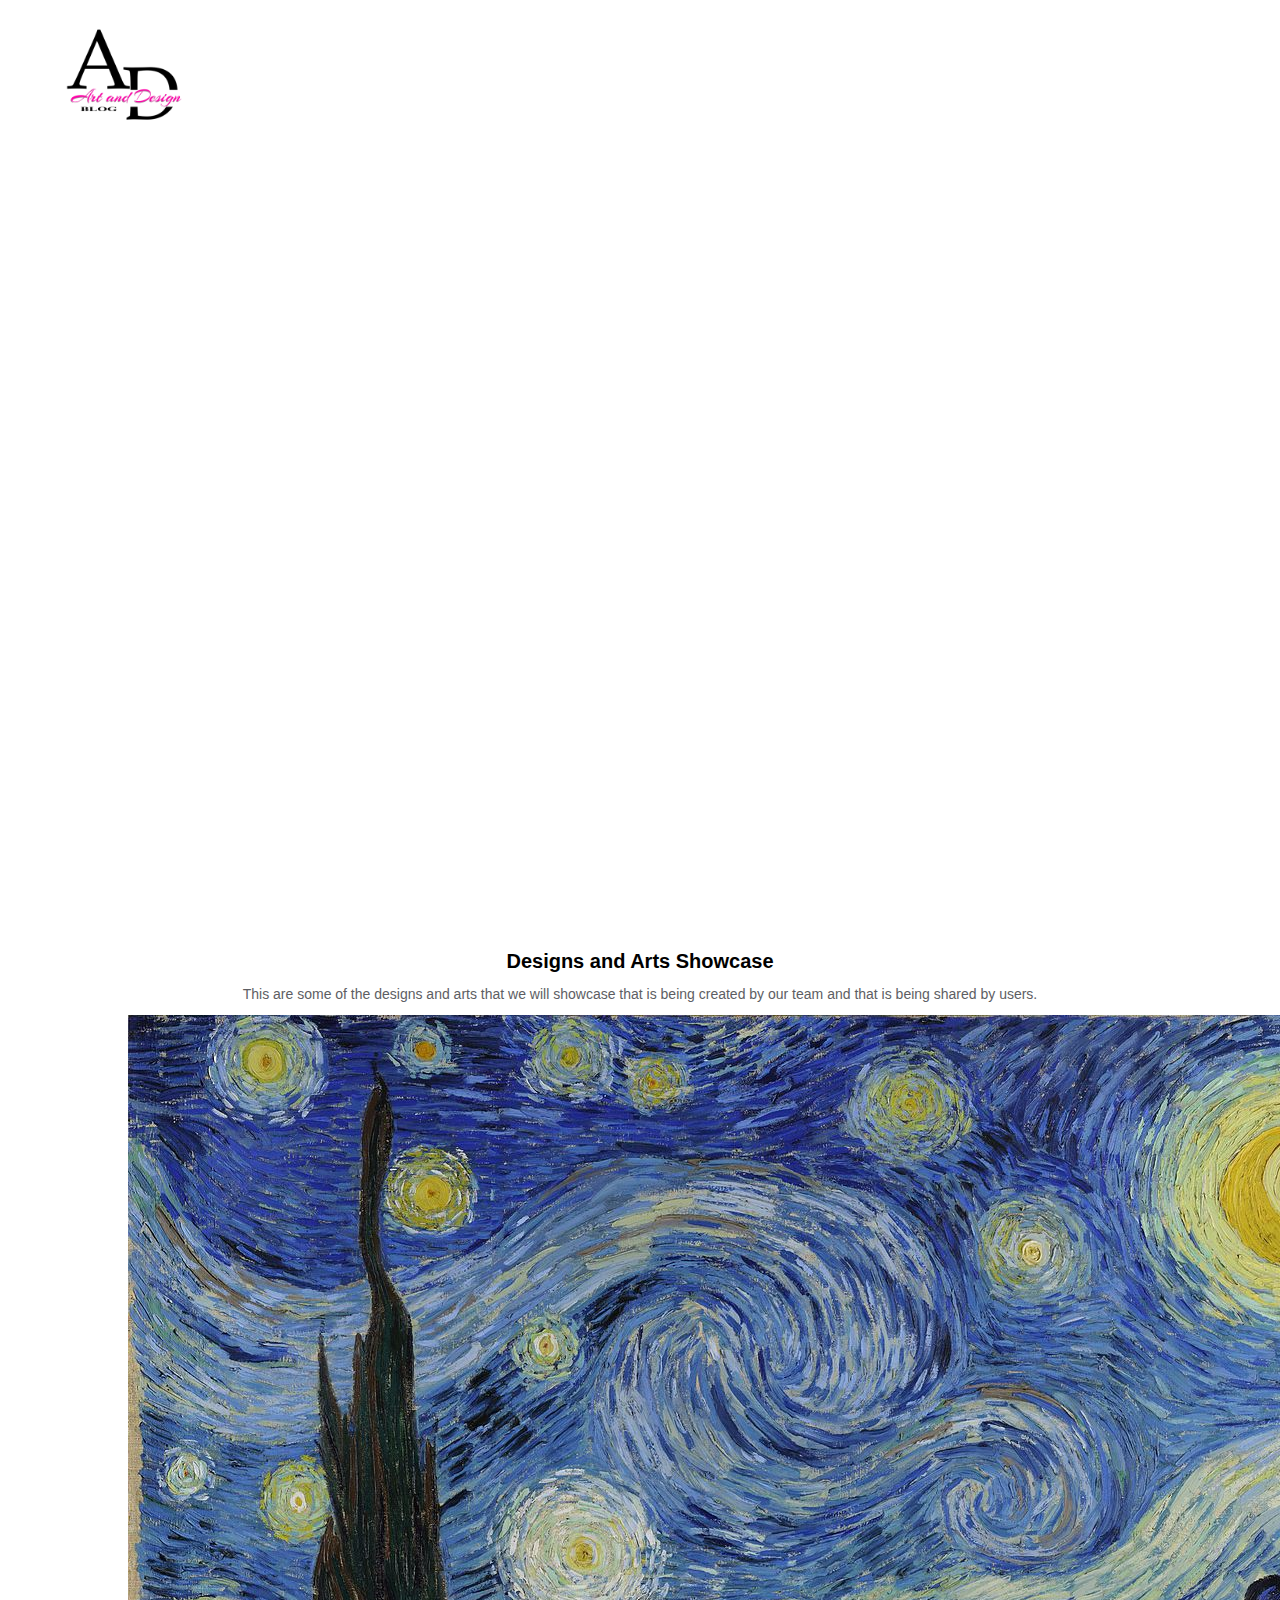
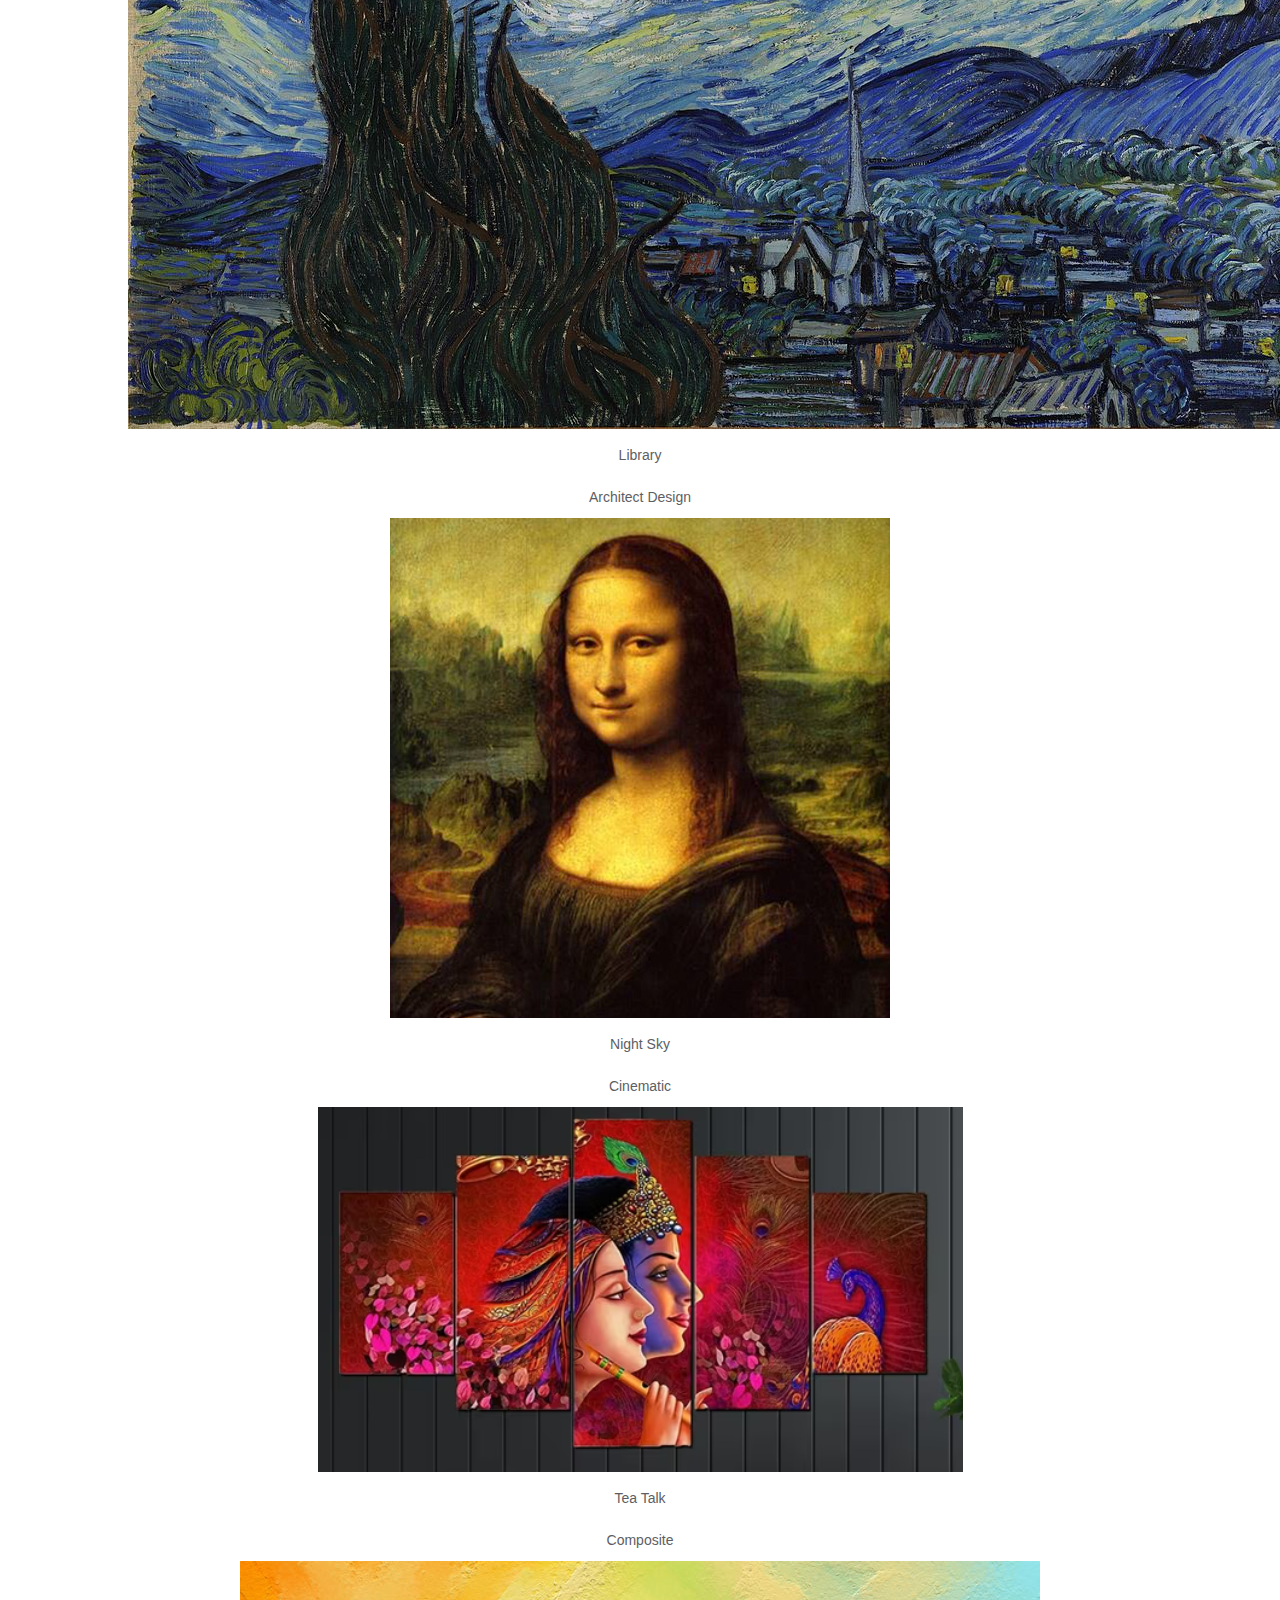
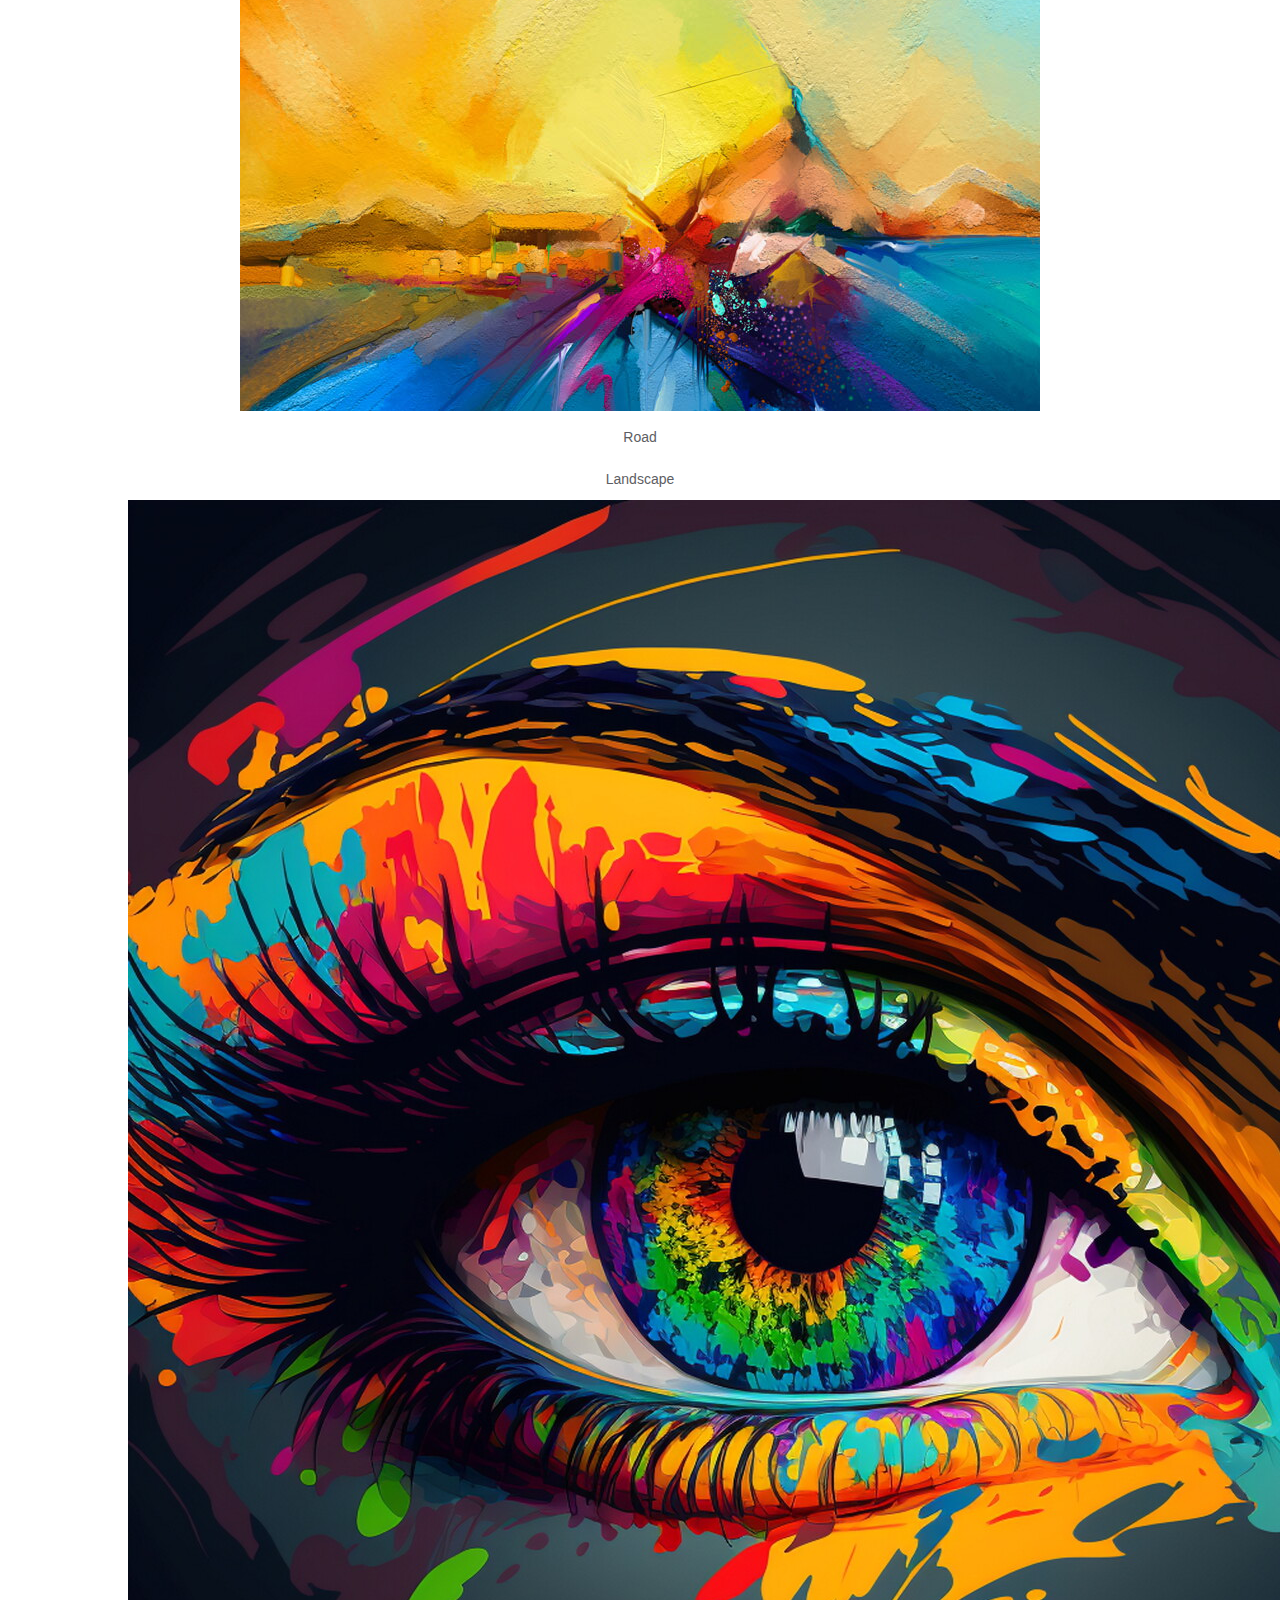
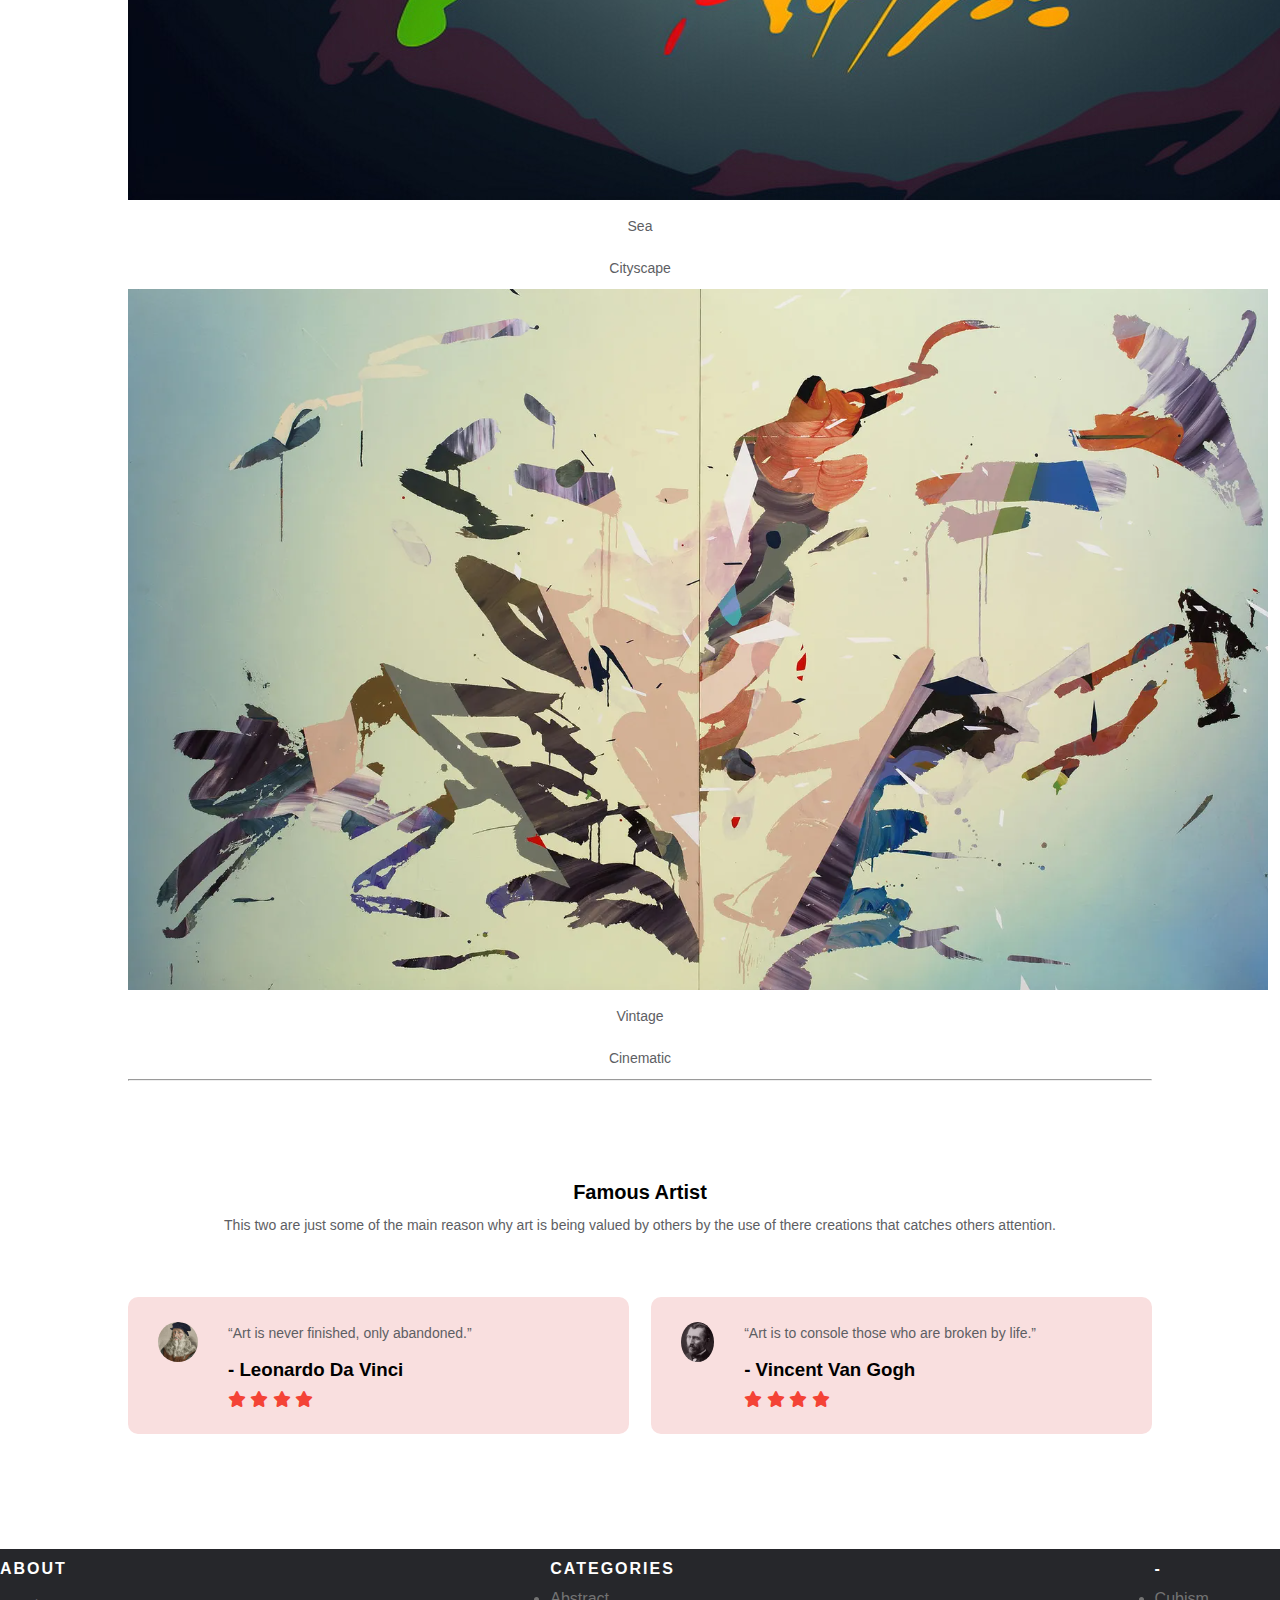
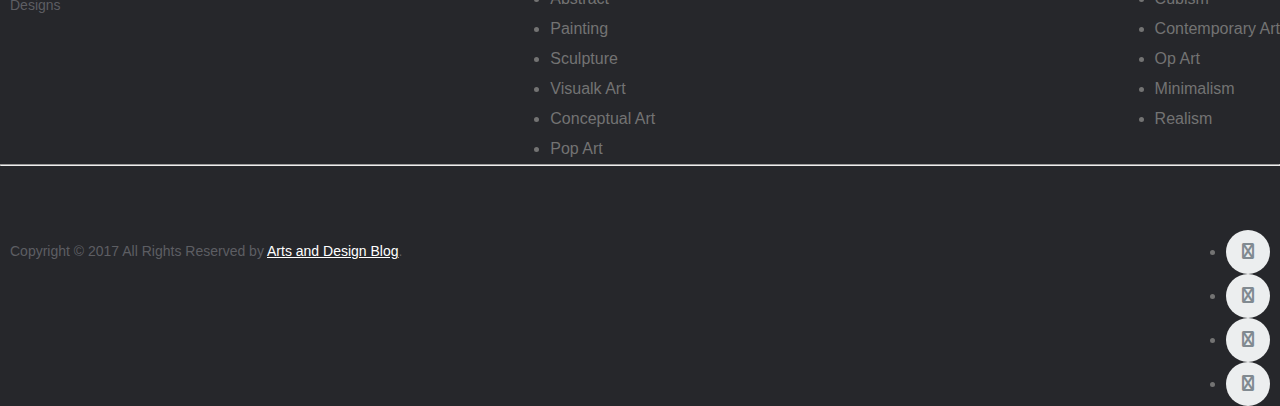
<file: Arys/index.html>
<!DOCTYPE html>
<html>
<head>
     <meta name="viewport" content="with=device-width, inital-scale=1.0">
<title> Arts and Design Blog </title>
<link rel="stylesheet" href="style.css">
<link rel="preconnect" href="https://fonts.gstatic.com">
<link href="https://cdnjs.cloudflare.com/ajax/libs/font-awesome/6.4.2/css/all.min.css" rel="stylesheet">
</head>
<body>

<section class="header">
 <nav>
   <a href="index.html"><img src="images/mainlogo.png"></a>
   <div class="nav-links">
	     <ul>
		    <li><a href ="index.html">Home</a></li>
			<li><a href ="designs.html">Designs</a></li>
			<li><a href ="about.html">About</a></li>
			<li><a href ="register.html">Register</a></li>
	     </ul>
	</div>
  </nav>
<div class="text-box">

<h1>Arts and Design Blog</h1>
<p>
Welcome to Arts and Design is a type of blog that will showcase different kinds of arts.<br> Display and show the talents that we have specially to our users that shares there designs with us.
<br>What are you waiting for? Be part of us.

</p>
<a href="#" target="_blank" class="hero-btn">Register Here!</a>
</div>
  
</section>	
<section class="campus">

<h1>Designs and Arts Showcase</h>
<p>This are some of the designs and arts that we will showcase that is being created by our team and that is being shared by users.</P>
	<div class="gallery-image">
		<div class="slider">
		  <div class="slide-track">
	
		<div class="img-box">
		  <img src="images/starrynight.jpg"></a>
		  <div class="transparent-box">
			<div class="caption">
			  <p>Library</p>
			  <p class="opacity-low">Architect Design</p>
			</div>
		  </div> 
		</div>
		<div class="img-box">
		  <img src="images/monalisa.jpg"></a>
		  <div class="transparent-box">
			<div class="caption">
			  <p>Night Sky</p>
			  <p class="opacity-low">Cinematic</p>
			</div>
		  </div>
		</div>
		<div class="img-box">
		  <img src="images/R1.PNG"></a>
		  <div class="transparent-box">
			<div class="caption">
			  <p>Tea Talk</p>
			  <p class="opacity-low">Composite</p>
			</div>
		  </div>
		</div>
		<div class="img-box">
		  <img src="images/r2.jpg"></a>
		  <div class="transparent-box">
			<div class="caption">
			  <p>Road</p>
			  <p class="opacity-low">Landscape</p>
			</div>
		  </div> 
		</div>
		<div class="img-box">
		  <img src="images/r4.jpg"></a>
		  <div class="transparent-box">
			<div class="caption">
			  <p>Sea</p>
			  <p class="opacity-low">Cityscape</p>
			</div>
		  </div> 
		</div>
		<div class="img-box">
		  <img src="images/r5.PNG"></a>
		  <div class="transparent-box">
			<div class="caption">
			  <p>Vintage</p>
			  <p class="opacity-low">Cinematic</p>
			</div>
		  </div> 
		</div>
	  </div> 
	</div>
	</div>
<hr>
</section>

<!---------- Testimonials ---------->

<section class="testimonials">
<h1> Famous Artist </h1>
<p> This two are just some of the main reason why art is being valued by others by the use of there creations that catches others attention.</p>

<div class="row">
  <div class="testimonials-col">
     <img src="images/ldv.jpg">
	 <div>
	 <p>“Art is never finished, only abandoned.”</p>
	 <h3> - Leonardo Da Vinci </h3>
	 <i class="fa fa-star"></i>
	 <i class="fa fa-star"></i>
	 <i class="fa fa-star"></i>
	 <i class="fa fa-star"></i>
	 <i class="fa fa-star-o"></i>
	 </div>
  </div>
   <div class="testimonials-col">
     <img src="images/vvg.png">
	 <div>
	 <p>“Art is to console those who are broken by life.”<p>
	 <h3> - Vincent Van Gogh </h3>
	  <i class="fa fa-star"></i>
	 <i class="fa fa-star"></i>
	 <i class="fa fa-star"></i>
	 <i class="fa fa-star"></i>
	 <i class="fa fa-star-half-o"></i>
	 </div>
  </div>
</div>
</section>
<section>
	  <footer class="site-footer">
		<div class="container">
		  <div class="row">
			<div class="col-sm-12 col-md-6">
			  <h6>About</h6>
			  <p class="text-justify">Designs</div>
  
			<div class="col-xs-6 col-md-3">
			  <h6>Categories</h6>
			  <ul class="footer-links">
				<li>Abstract</li>
				<li>Painting</li>
				<li>Sculpture</li>
				<li>Visualk Art</li>
				<li>Conceptual Art</li>
				<li>Pop Art</li>
			  </ul>
			</div>
  
			<div class="col-xs-6 col-md-3">
			  <h6>-</h6>
			  <ul class="footer-links">
				<li>Cubism</li>
				<li>Contemporary Art</li>
				<li>Op Art</li>
				<li>Minimalism</li>
				<li>Realism</li>
			  </ul>
			</div>
		  </div>
		  <hr>
		</div>
		<div class="container">
		  <div class="row">
			<div class="col-md-8 col-sm-6 col-xs-12">
			  <p class="copyright-text">Copyright &copy; 2017 All Rights Reserved by 
		   <a href="#">Arts and Design Blog</a>.
			  </p>
			</div>
  
			<div class="col-md-4 col-sm-6 col-xs-12">
			  <ul class="social-icons">
				<li><a class="facebook" href="#"><i class="fa fa-facebook"></i></a></li>
				<li><a class="twitter" href="#"><i class="fa fa-twitter"></i></a></li>
				<li><a class="dribbble" href="#"><i class="fa fa-dribbble"></i></a></li>
				<li><a class="linkedin" href="#"><i class="fa fa-linkedin"></i></a></li>   
			  </ul>
			</div>
		  </div>
		</div>
  </footer>
</section>

</body>
</html>
</file>
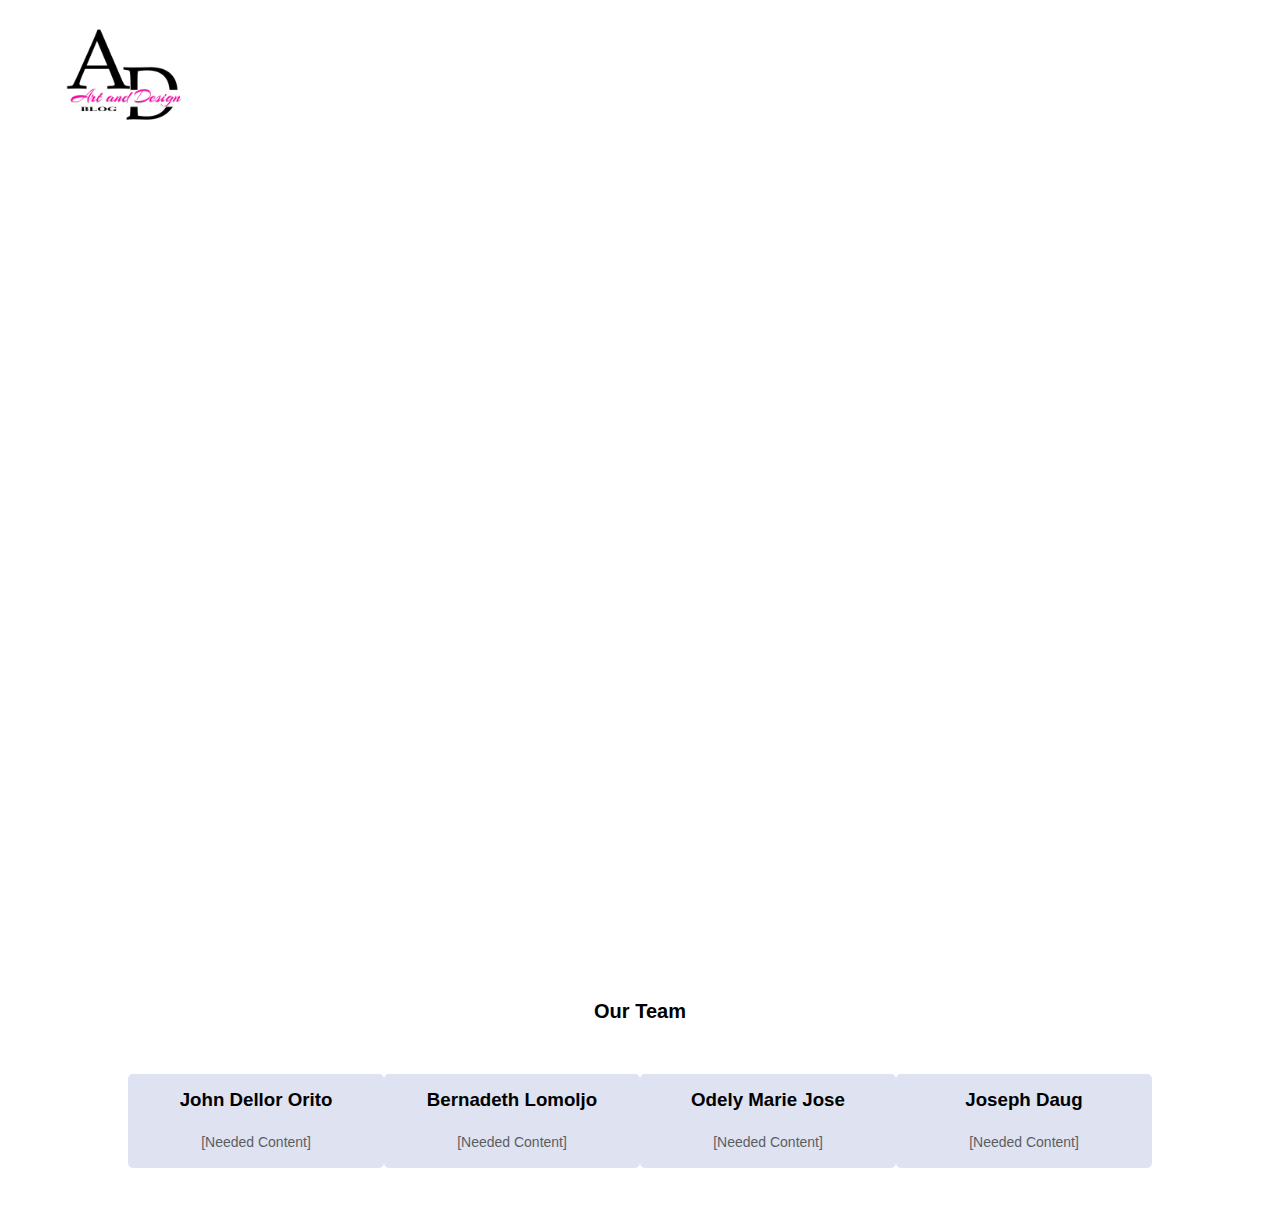
<file: Arys/about.html>
<!DOCTYPE html>
<html>
<head>
     <meta name="viewport" content="with=device-width, inital-scale=1.0">
<title> Arts and Design Blog </title>
<link rel="stylesheet" href="style.css">
<link rel="preconnect" href="https://fonts.gstatic.com">
<link href="https://cdnjs.cloudflare.com/ajax/libs/font-awesome/6.4.2/css/all.min.css" rel="stylesheet">
</head>
<body>
<section class="header">
 <nav>
   <a href="index.html"><img src="images/mainlogo.png"></a>
   <div class="nav-links">
	     <ul>
		    <li><a href ="index.html">Home</a></li>
			<li><a href ="designs.html">Designs</a></li>
			<li><a href ="about.html">About</a></li>
			<li><a href ="register.html">Register</a></li>
	     </ul>
	</div>
  </nav>
  </section>
<div class="text-box">

<h1>About Us</h1>
<p>
Hi, We Welcome you all to our website where all users can create, put and showcase there skills!<br>In every design and style of arts shows how the artist feels and wanted to make the viewers feel

</p>
<a href="#" target="_blank" class="hero-btn">Be Part Of Us!</a>
</div>
  <section class="about">
    <h1>Our Team</h1>

    <div class="row">
        <div class="course-col">
          <h3> John Dellor Orito </h3>
          <p>[Needed Content] </p>
        </div>
        <div class="course-col">
          <h3> Bernadeth Lomoljo </h3>
          <p>[Needed Content]</p>
        </div>
        <div class="course-col">
          <h3> Odely Marie Jose </h3>
          <p>[Needed Content] </p>
        </div>
        <div class="course-col">
            <h3> Joseph Daug </h3>
            <p>[Needed Content] </p>
          </div>
    </div>	   
</section>
</html>
</file>
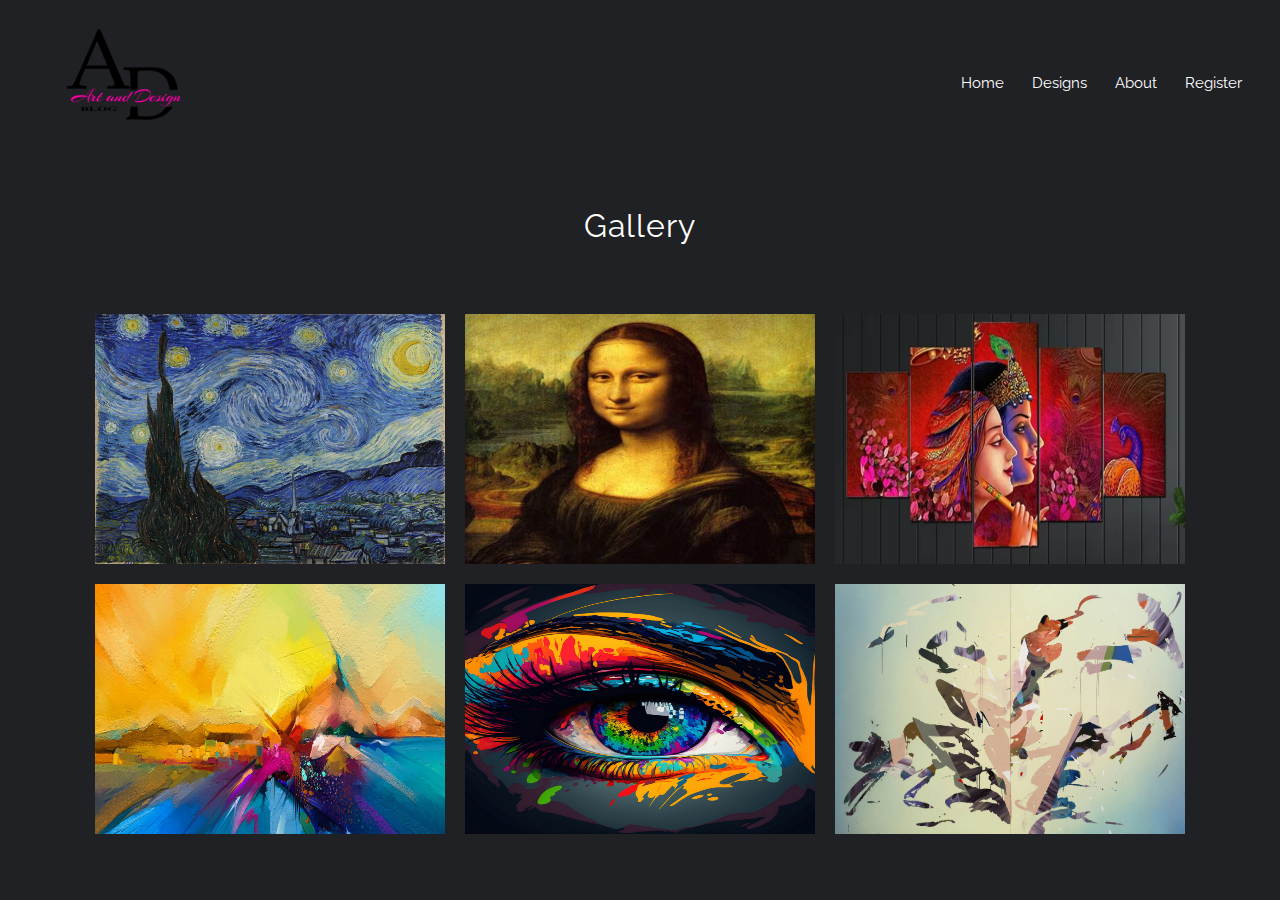
<file: Arys/designs.html>
<html>
<head>
  <section class="header">
    <nav>
      <a href="index.html"><img src="images/mainlogo.png"></a>
      <div class="nav-links">
          <ul>
           <li><a href ="index.html">Home</a></li>
         <li><a href ="designs.html">Designs</a></li>
         <li><a href ="about.html">About</a></li>
         <li><a href ="register.html">Register</a></li>
          </ul>
     </div>
     </nav>
<link rel="stylesheet" href="dstyle.css">
  <title>CSS Gallery</title>
  <link href="https://fonts.googleapis.com/css?family=Raleway:600,900" rel="stylesheet">
</head>
<body>
  <p class="heading">Gallery</p>
  <div class="gallery-image">

    <div class="img-box">
      <img src="images/starrynight.jpg"></a>
      <div class="transparent-box">
        <div class="caption">
          <p>Library</p>
          <p class="opacity-low">Architect Design</p>
        </div>
      </div> 
    </div>
    <div class="img-box">
      <img src="images/monalisa.jpg"></a>
      <div class="transparent-box">
        <div class="caption">
          <p>Night Sky</p>
          <p class="opacity-low">Cinematic</p>
        </div>
      </div>
    </div>
    <div class="img-box">
      <img src="images/R1.PNG"></a>
      <div class="transparent-box">
        <div class="caption">
          <p>Tea Talk</p>
          <p class="opacity-low">Composite</p>
        </div>
      </div>
    </div>
    <div class="img-box">
      <img src="images/r2.jpg"></a>
      <div class="transparent-box">
        <div class="caption">
          <p>Road</p>
          <p class="opacity-low">Landscape</p>
        </div>
      </div> 
    </div>
    <div class="img-box">
      <img src="images/r4.jpg"></a>
      <div class="transparent-box">
        <div class="caption">
          <p>Sea</p>
          <p class="opacity-low">Cityscape</p>
        </div>
      </div> 
    </div>
    <div class="img-box">
      <img src="images/r5.PNG"></a>
      <div class="transparent-box">
        <div class="caption">
          <p>Vintage</p>
          <p class="opacity-low">Cinematic</p>
        </div>
      </div> 
    </div>
  </div> 
</div>
</div>
</body>
</html>
</file>
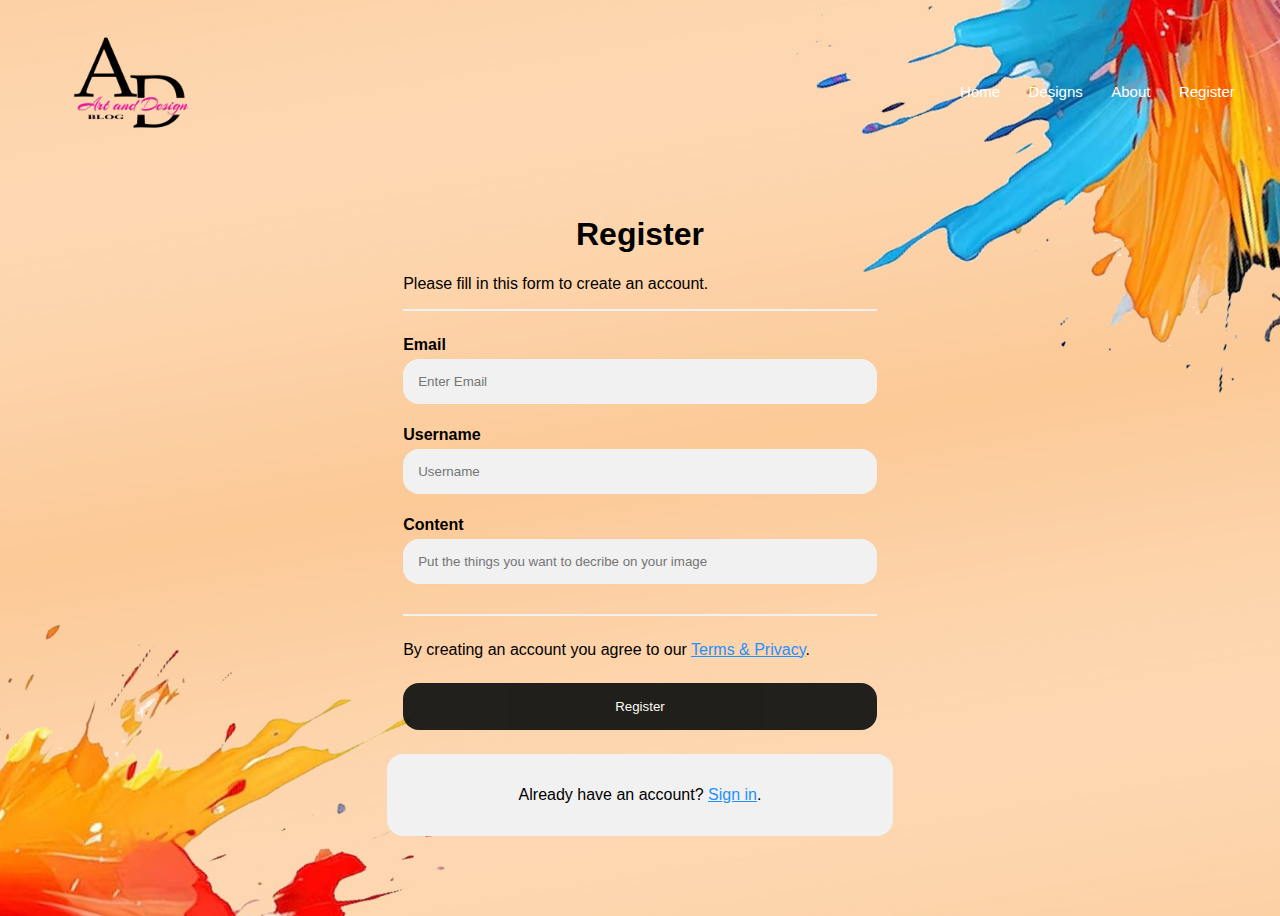
<file: Arys/register.html>
<!DOCTYPE html>
<html>
<head>
<meta name="viewport" content="width=device-width, initial-scale=1">
<link rel="stylesheet" href="rstyle.css">
</head>
<body>
    <section class="header">
        <nav>
          <a href="index.html"><img src="images/mainlogo.png"></a>
          <div class="nav-links">
                <ul>
                   <li><a href ="index.html">Home</a></li>
                   <li><a href ="designs.html">Designs</a></li>
                   <li><a href ="about.html">About</a></li>
                   <li><a href ="register.html">Register</a></li>
                </ul>
           </div>
         </nav>
       <div class="text-box">

<form action="#">
  <div class="container">
    <div class="background">
    <h1>Register</h1>
    <p>Please fill in this form to create an account.</p>
    <hr>

    <label for="email"><b>Email</b></label>
    <input type="text" placeholder="Enter Email" name="email" id="email" required>

    <label for="psw"><b>Username</b></label>
    <input type="password" placeholder="Username" name="psw" id="psw" required>

    <label for="psw-repeat"><b>Content</b></label>
    <input type="password" placeholder="Put the things you want to decribe on your image" name="psw-repeat" id="psw-repeat" required>
    <hr>
    <p>By creating an account you agree to our <a href="#">Terms & Privacy</a>.</p>

    <button type="submit" class="registerbtn">Register</button>
  </div>
</div>
  <div class="container signin">
    <p>Already have an account? <a href="#">Sign in</a>.</p>
  </div>
</form>

</body>
</html>
</file>
<file: Arys/style.css>
*{
	margin: 0;
	padding:0;
	font-family: 'Poppins', sans-serif;
}
.header{
	min-height: 100vh;
	width: 100%;
	background-position: center;
	background-size: cover;
	position: relative;
	animation: image 3s infinite alternate;	
}	
@keyframes image {
	0% {
	  background-image: url(images/3bd.jpg);
	}
	50% {
	  background-image: url(images/2bd.jpg);
	}
	100%{
		background-image: url(images/1bd.jpg);
	 }
  }

nav{
	display: flex;
	padding: 1% 2%;
	justify-content: space-between;
	align-items: center;
}
nav img{
	width: 200px;
}
nav-links{
	flex: 1;
	text-align: right;
}
.nav-links ul li{
	list-style: none;
	display: inline-block;
	padding: 8px 12px;
	position: relative;
}
.nav-links ul li a{
	color: #FFFFFF;
	text-decoration: none;
	font-size: 15px;
}
.nav-links ul li::after{
    content: '';
    width: 0%;
    height: 2px;
    background:	#FFFFFF;
	display: block;
	margin: auto;
	transition: 0.5s;
}
.nav-links ul li:hover::after{
	width: 100%;
}
.text-box{
	width: 90%;
	color: #FFFFFF;
	position: absolute;
	top: 50%;
	left:50%;
	transform: translate(-50%,-50%);
	text-align: center;
}
.text-box h1{
	font-size: 62px;
}
.text-box p{
	margin: 10px 0 40px;
	font-size: 14px;
	color: #FFFFFF;
}
.hero-btn{
	display: inline-block;
	text-decoration: none;
	color: #FFFFFF;
	border: 1px solid #FFFFFF;
	padding: 12px 34px;
	font-size:18px;
	background: transparent;
	position: relative;
	cursor: pointer;
}
.hero-btn:hover{
	border: 1px solid #15276A;
	background: #15276A;
	transition: 1s;
}

/*------- about -------*/
.about{
	width: 80%;
	margin: auto;
	text-align: center;
	padding-top: 100px;
}
h1{
font-size: 36px;
font-weight: 600;
}
p{
color: #5D5E63;
font-size: 14px;
font-weight: 300;
line-height: 22px;
padding: 10px;
}	
.row{
	margin-top: 5%;
	display: flex;
	justify-content: space-between;
}
.course-col{
	flex-basis: 31%;
	background: #DEE2F1;
	border-radius: 10px;
	margin-bottom: 5%;
	padding: 20px 12px;
	box-sizing: border-box;
	transition: 0.5
}
h3{
	text-align: center;
	font-weight: 600;
	margin: 10px 0;
}
.course-col:hover{
	box-shadow: 0 0 20px 0px rgba(0,0,0,0.2);
}
	
/*--------- Adoption ----------*/

.campus{
	width: 80%;
	margin: auto;
	text-align: center;
	padding-top: 50px;
}
.campus-col{
	flex-basis: 22%;
	border-radius: 10px;
	margin-bottom: 150px;
	position: relative;
	overflow: hidden;
}
.campus-col img{
	width: 80%;
}
.layer{
	background: transparent;
	height: 100%;
	width: 100%;
	position: absolute;
	top: 0;
	left:0;
	transition: 0.5s;
}
.layer:hover{
	background: rgba(0, 0, 0, 0.7);
}
.layer h3{
	width: 100%;
	font-weight: 500;
	color: #fff;
	font-size: 26px;
	bottom: 0;
	left: 50%;
	transform: translateX(-50%);
	position: absolute;
	opacity: 0;
	transition: 0.5s;
}
.layer:hover h3{
	bottom: 40%;
	opacity: 1;
}

/*-------- adopt now nigga --------*/

.cta{
	margin: 100px auto;
	width: 80%;
	background-image: linear-gradient(rgba(0,0,0,0.7),rgba(0,0,0,0.7)),url(images/vet.jpg);
	background-size: cover;
	border-radius: 10px;
	text-align: center;
	padding: 50px 0;
}
.cta h1{
	color: #fff;
	margin-bottom: 40px;
	padding: 0;
}
/*----------- Footer -----------*/
.footer{
	width: 100%;
	text-align: center;
	padding: 30px 0;
}

.footer h4{
	margin-bottom: 25px;
	margin-top: 20px;
	font-weight: 600;
}


/*---------- about us page ----------*/

.sub-header{
	height: 60vh;
	width: 100%;
	background-image: url(images/banner2.jpg);
	background-position: center;
	background-size: cover;
	text-align: center;
	color: #fff;
}
.sub-header h1{
	margin-top: 100px;
}
.about-us{
	width: 80%;
	margin: auto;
	padding-top: 80px;
	padding-bottom: 50px;
}
.about-col{
	flex-basis: 48%;
	padding: 30px 2px;
}
.about-col img{
	width: 100%;
}
.about-col h1{
	padding-top: 0;
}
.about-col p{
	padding: 15px 0 25px;
}
.red-btn{
	border: 1px solid #f44336;
	background: transparent;
	color: #f44336;
}
.red-btn:hover{
	color:  #fff;
}

/*------------ contact us page ------------*/

.location{
	width: 80%;
	margin: auto;
	padding: 80px 0;
}
.location iframe{
	width: 100%;
}
.contact-us{
	width: 80%;
	margin: auto;
}
.contact-col{
	flex-basis: 48%;
	margin-bottom: 30px;
}
.contact-col div{
	display: flex;
	align-items: center;
	margin-bottom: 40px;
}
.contact-col div .fa{
	font-size: 28px;
	color: #5D5E63;
	margin: 10px;
	margin-right: 30px;
}
.contact-col div p{
	padding: 0;
}
.contact-col div h5{
	font-size: 20px;
	margin-bottom: 5px;
	color: #555;
	font-weight: 400;
}
.contact-col input, .contact-col textarea{
	width: 100%;
	padding: 15px;
	margin-bottom: 17px;
	outline: none;
	border: 1px solid #ccc;
}
.contact-col select{
	font-size: 13px;
	color: #5D5E63;
	
}

/*----------testimonials-----------*/
.testimonials{
	width: 80%;
	margin: auto;
	padding-top: 100px;
	text-align: center;
}
.testimonials-col{
	flex-basis: 44%;
	border-radius: 10px;
	margin-bottom: 5%;
	text-align: left;
	background: #F9DFDF;
	padding: 25px;
	cursor: pointer;
	display: flex;
}
.testimonials-col img{
	height: 40px;
	margin-left: 5px;
	margin-right: 30px;
	border-radius: 50%;
}
.testimonials-col p{
	padding: 0;
}
.testimonials-col h3{
	margin-top: 15px;
	text-align: left;
}
.testimonials-col .fa{
	color: #f44336;
}
/*---------- facilities ----------*/
.facilities{
	width:80%;
	margin: auto;
	text-align: center;
	padding-top: 100px;
}
.facilities-col{
	flex-basis: 31%;
	border-radius: 10px;
	margin-bottom: 5%;
	text-align: left;
}
.facilities-col img{
	width: 100%;
	border-radius: 10px;
}
.facilities-col p{
	padding: 0;
}
.facilities-col h3{
	margin-top: 16px;
	margin-bottom: 15px;
	text-align: left;
}

/*---member---*/
.members{
	width: 80%;
	margin: auto;
	text-align: center;
	padding-top: 100px;
}
h1{
font-size: 20px;
font-weight: 600;
}
p{
color: #5D5E63;
font-size: 14px;
font-weight: 300;
line-height: 22px;
padding: 10px;
}	
.row{
	margin-top: 5%;
	display: flex;
	justify-content: space-between;
}
.course-col{
	flex-basis: 31%;
	background: #DEE2F1;
	border-radius: 5px;
	margin-bottom: 5%;
	padding: 5px 5px;
	box-sizing: border-box;
	transition: 0.5
}
h3{
	text-align: center;
	font-weight: 600;
	margin: 10px 0;
}
.course-col:hover{
	box-shadow: 0 0 20px 0px rgba(0,0,0,0.2);
}


@media (max-width: 767px){
    .container{
        margin-left: -10px;
    }
    .text {
        justify-content: center;
        margin-top: -30px ;
        margin-bottom: 230px;
    }
    .container-right{
        margin-right: -69px;
    }
}
.site-footer
{
  background-color:#26272b;
  font-size:1rem;
  line-height:30px;
  color:#737373;
}
.site-footer h6
{
  color:#fff;
  font-size:16px;
  text-transform:uppercase;
  margin-top:5px;
  letter-spacing:2px
}
.site-footer a
{
  color:white;
}

@media (max-width:991px)
{
  .site-footer [class^=col-]
  {
    margin-bottom:30px
  }
}
@media (max-width:767px)
{
	.site-footer
	{
	  padding-bottom:0
	}
	.site-footer .copyright-text,.site-footer .social-icons
	{
	  text-align:center
	}
  }

  .social-icons a{
	background-color:#eceeef;
	color:#818a91;
	font-size:16px;
	display:inline-block;
	line-height:44px;
	width:44px;
	height:44px;
	text-align:center;

	margin-right:10px;
	border-radius:100%;
	-webkit-transition:all .2s linear;
	-o-transition:all .2s linear;
	transition:all .2s linear;
  }
  .social-icons a:active,.social-icons a:focus,.social-icons a:hover
  {
	color:#fff;
	background-color:#29aafe
  }
  .social-icons.size-sm a
  {
	line-height:34px;
	height:34px;
	width:34px;
	font-size:14px
  }
  .social-icons a.facebook:hover
  {
	background-color:#3b5998
  }
  .social-icons a.twitter:hover
  {
	background-color:#00aced
  }
  .social-icons a.linkedin:hover
  {
	background-color:#007bb6
  }
  .social-icons a.dribbble:hover
  {
	background-color:#ea4c89
  }
  @media (max-width:767px)
  {
	.social-icons li.title
	{
	  display:block;
	  margin-right:0;
	  font-weight:600
	}
  }
</file>
<file: Arys/dstyle.css>
* {
  box-sizing: border-box;
  margin: 0;
  padding: 0;
}
.header{
	min-height: 100vh;
	width: 100%;	
}
nav{
	display: flex;
	padding: 1% 2%;
	justify-content: space-between;
	align-items: center;
}
nav img{
	width: 200px;
}
nav-links{
	flex: 1;
	text-align: right;
}
.nav-links ul li{
	list-style: none;
	display: inline-block;
	padding: 8px 12px;
	position: relative;
}
.nav-links ul li a{
	color: #FFFFFF;
	text-decoration: none;
	font-size: 15px;
}
.nav-links ul li::after{
    content: '';
    width: 0%;
    height: 2px;
    background:	#FFFFFF;
	display: block;
	margin: auto;
	transition: 0.5s;
}
.nav-links ul li:hover::after{
	width: 100%;
}

body {
  font-family: Raleway;
  background-color: #202125;
}

.heading {
    text-align: center;
    font-size: 2.0em;
    letter-spacing: 1px;
    padding: 40px;
    color: white;
}

.gallery-image {
  padding: 20px;
  display: flex;
  flex-wrap: wrap;
  justify-content: center;
}

.gallery-image img {
  height: 250px;
  width: 350px;
  transform: scale(1.0);
  transition: transform 0.4s ease;
}

.img-box {
  box-sizing: content-box;
  margin: 10px;
  height: 250px;
  width: 350px;
  overflow: hidden;
  display: inline-block;
  color: white;
  position: relative;
  background-color: white;
}

.caption {
  position: absolute;
  bottom: 5px;
  left: 20px;
  opacity: 0.0;
  transition: transform 0.3s ease, opacity 0.3s ease;
}

.transparent-box {
  height: 250px;
  width: 350px;
  background-color:rgba(0, 0, 0, 0);
  position: absolute;
  top: 0;
  left: 0;
  transition: background-color 0.3s ease;
}

.img-box:hover img { 
  transform: scale(1.1);
}

.img-box:hover .transparent-box {
  background-color:rgba(0, 0, 0, 0.5);
}

.img-box:hover .caption {
  transform: translateY(-20px);
  opacity: 1.0;
}

.img-box:hover {
  cursor: pointer;
}

.caption > p:nth-child(2) {
  font-size: 0.8em;
}

.opacity-low {
  opacity: 0.5;
}


.slider::before,
.slider::after {
  content: "";
    height: 100%;
    position: absolute;
    width: 20%;
    z-index: 1;
}

.slider::before{
    left: 0;
    top: 0;
}

.slider::after{
    right: 0;
    top: 0;
    transform: rotateZ(180deg);

}
.slider {
  height: 350px;
  margin: 0 ;
  right: 0;
  position: relative;
  width: auto;
  display: grid;
  place-items: right;
  overflow: hidden;
  border-radius: 10;
  
}
.slide-track {
  display: flex;
  width: calc(250% * 18);
  animation: scroll 40s linear infinite;
}

.slide-track:hover {
  animation-play-state: paused;
}

@keyframes scroll {
  0% {
      transform: translateX(0);
  }
  100% {
      transform: translateX(calc(-250px * 9));
  }
}
.slide { 
  height: 300px;
  width: 400px;
  display: flex;
  align-items: center;
  padding: 15px;
  perspective: 100px;
}
@media (max-width: 767px){
  .container{
      margin-left: -10px;
  }
  .text {
      justify-content: center;
      margin-top: -30px ;
      margin-bottom: 230px;
  }
  .container-right{
      margin-right: -69px;
  }
}
</file>
<file: Arys/rstyle.css>
.header{
	min-height: 100vh;
	width: 100%;
	
}	
nav{
	display: flex;
	padding: 1% 2%;
	justify-content: space-between;
	align-items: center;
}
nav img{
	width: 200px;
}
nav-links{
	flex: 1;
	text-align: right;
}
.nav-links ul li{
	list-style: none;
	display: inline-block;
	padding: 8px 12px;
	position: relative;
}
.nav-links ul li a{
	color: #FFFFFF;
	text-decoration: none;
	font-size: 15px;
}
.nav-links ul li::after{
    content: '';
    width: 0%;
    height: 2px;
    background:	#FFFFFF;
	display: block;
	margin: auto;
	transition: 0.5s;
}
.nav-links ul li:hover::after{
	width: 100%;
}
body {
  font-family: Arial, Helvetica, sans-serif;
  background-image:url(images/2bd.jpg);
	background-position: center;
	background-size: cover;
	position: relative;
}

* {
  box-sizing: border-box;
}
h1 {
  text-align: center;
}

/* Add padding to containers */
.container {
  margin-left: 30%;
  margin-right: 30%;
  padding: 16px;
  border-radius: 1rem;
}
/* Full-width input fields */
input[type=text], input[type=username], input[type=password], input[type=email] {
  width: 100%;
  padding: 15px;
  margin: 5px 0 22px 0;
  display: inline-block;
  border: none;
  background: #f1f1f1;
  border-radius: 1rem;
}

input[type=text]:focus, input[type=password]:focus{
  background-color: #ddd;
  outline: none;
  border-radius: 1rem;
}

/* Overwrite default styles of hr */
hr {
  border: 1px solid #f1f1f1;
  margin-bottom: 25px;
}

/* Set a style for the submit button */
.registerbtn {
  background-color: #090c0c;
  color: white;
  padding: 16px 20px;
  margin: 8px 0;
  border: none;
  cursor: pointer;
  width: 100%;
  opacity: 0.9;
  border-radius: 1rem;
}

.registerbtn:hover {
  opacity: 1;
}

/* Add a blue text color to links */
a {
  color: dodgerblue;
}

/* Set a grey background color and center the text of the "sign in" section */
.signin {
  background-color: #f1f1f1;
  text-align: center;
}

@media (max-width: 767px){
  .container{
      margin-left: -10px;
  }
  .text {
      justify-content: center;
      margin-top: -30px ;
      margin-bottom: 230px;
  }
  .container-right{
      margin-right: -69px;
  }
}
</file>
